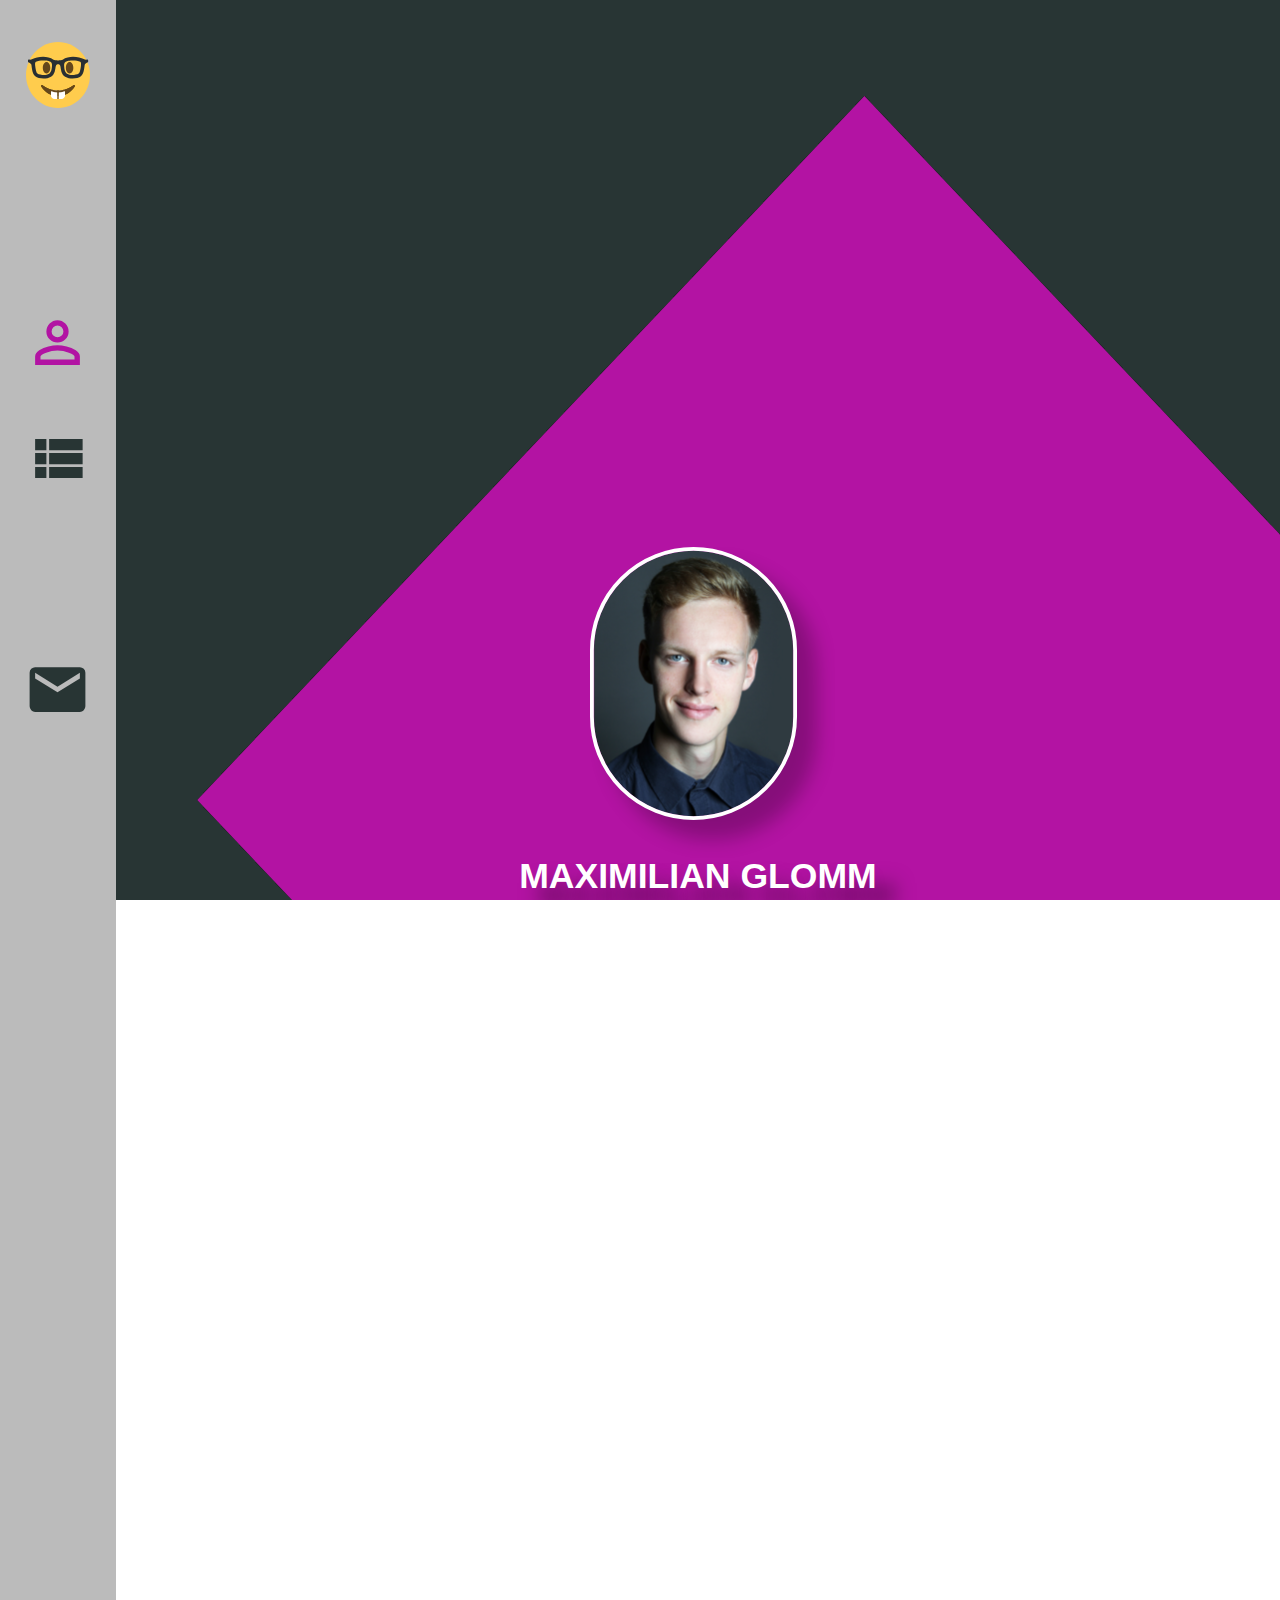
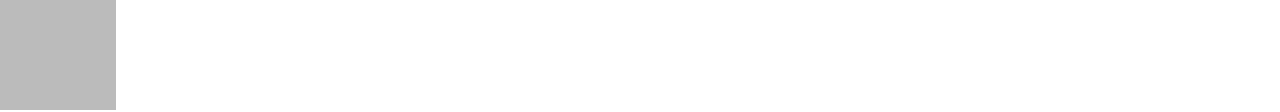
<file: profil.html>
<!DOCTYPE html>
<html lang="en">
<head>
    <meta charset="UTF-8">
    <meta name="viewport" content="width=device-width, initial-scale=1.0">
    <meta http-equiv="X-UA-Compatible" content="ie=edge">
    <link rel="stylesheet" href="css/main.css">
    <link rel="stylesheet" href="css/profil.css">
    <link rel="stylesheet" href="css/zoom.css">
    <link href="https://fonts.googleapis.com/icon?family=Material+Icons" rel="stylesheet">
    <title>Web Design Maximilian Glomm</title>

</head>
<body>
    <div class="sidebar">
        <nav class="mynav">
            <a href="index.html">
                <img src="img/Emoji.svg" class="logo">
            </a>
            <ul>
                <li><a href="#"><i class="material-icons active">perm_identity</i></a></li>
                <li><a href="projekte.html"><i class="material-icons">view_list</i></a></li>
                <li><a href="skills.html"><i class="material-icons">bar_chart</i></a></li>
                <li><a href="kontakt.html"><i class="material-icons">email</i></a></li>
            </ul>
        </nav>
    </div>
    <div class="main">

        <img src="https://bsgmg18.github.io/MeMe/img/me.svg" alt="">
        <h3>MAXIMILIAN GLOMM</h3>
        <div class="grid-container">
            <div class="grid-item">
                <p>2017 - <br> heute</p>
            </div>
            <div class="grid-item grid-item-color">
                <p>Wirtschaftsinformatik <br> Bachelor, TH Brandenburg</p>
            </div>
        </div>
    </div>
</body>
</html>
</file>
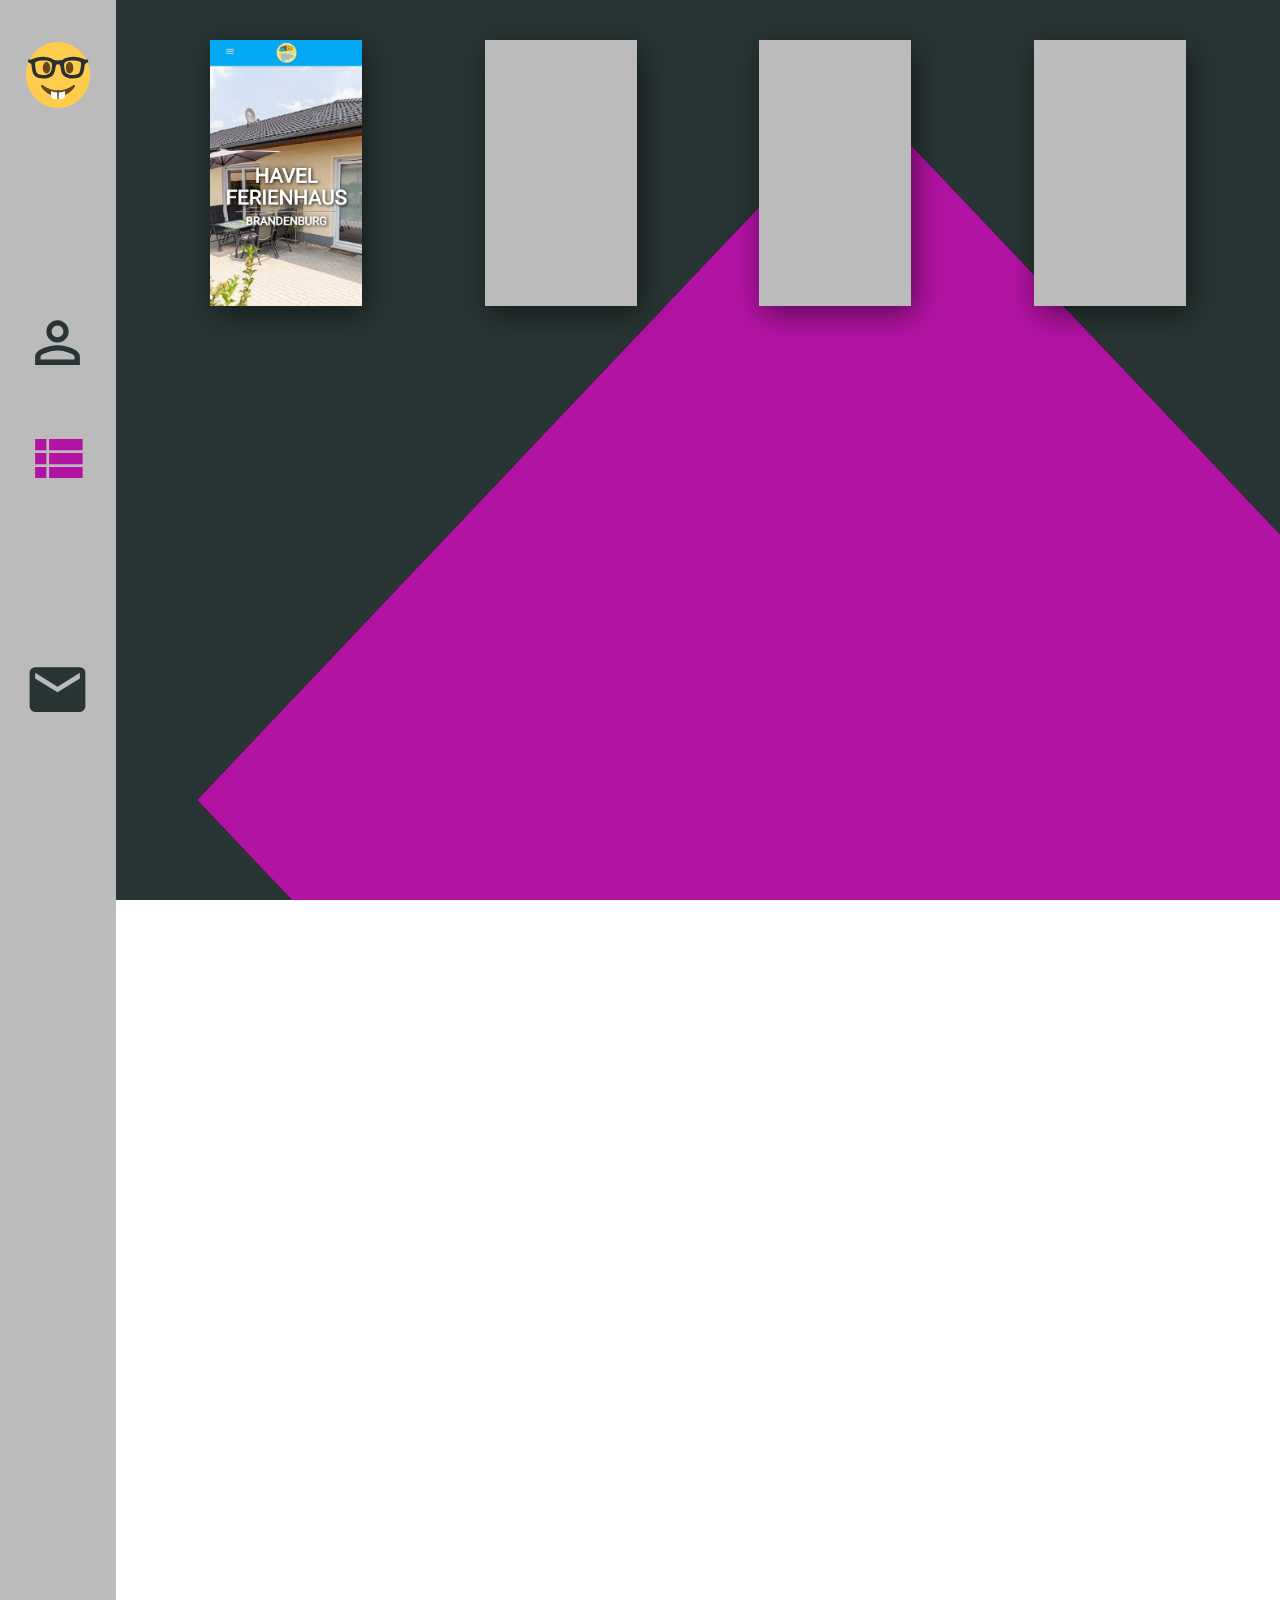
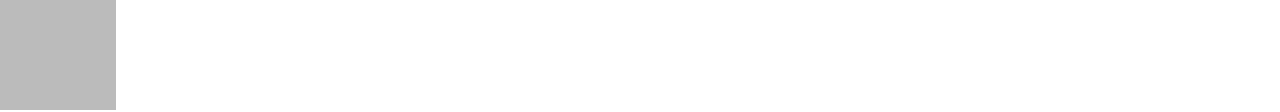
<file: projekte.html>
<!DOCTYPE html>
<html lang="en">
<head>
    <meta charset="UTF-8">
    <meta name="viewport" content="width=device-width, initial-scale=1.0">
    <meta http-equiv="X-UA-Compatible" content="ie=edge">
    <link rel="stylesheet" href="css/main.css">
    <link rel="stylesheet" href="css/projekte.css">
    <link rel="stylesheet" href="css/zoom.css">
    <link href="https://fonts.googleapis.com/icon?family=Material+Icons" rel="stylesheet">
    
    <title>Web Design Maximilian Glomm</title>

</head>
<body>
    <div class="sidebar">
        <nav class="mynav">
            <a href="index.html">
                <img src="img/Emoji.svg" class="logo">
            </a>
            <ul>
                <li><a href="profil.html"><i class="material-icons">perm_identity</i></a></li>
                <li><a href="#"><i class="material-icons active">view_list</i></a></li>
                <li><a href="skills.html"><i class="material-icons">bar_chart</i></a></li>
                <li><a href="kontakt.html"><i class="material-icons">email</i></a></li>
            </ul>
        </nav>
    </div>
    <div class="main">
        <div class="flex-container">
            <div class="flex-item">
                <a href="http://havelferienhaus.com/"><img src="https://bsgmg18.github.io/MeMe/img/ferienhaus.jpg" alt=""></a>
            </div>
            <div class="flex-item">
                <a href=""><img src="https://bsgmg18.github.io/MeMe/img/default.jpg" alt=""></a>
            </div>
            <div class="flex-item">
                <a href=""><img src="https://bsgmg18.github.io/MeMe/img/default.jpg" alt=""></a>
            </div>
            <div class="flex-item">
                <a href=""><img src="https://bsgmg18.github.io/MeMe/img/default.jpg" alt=""></a>
            </div>
        </div>
    </div>
</body>
</html>
</file>
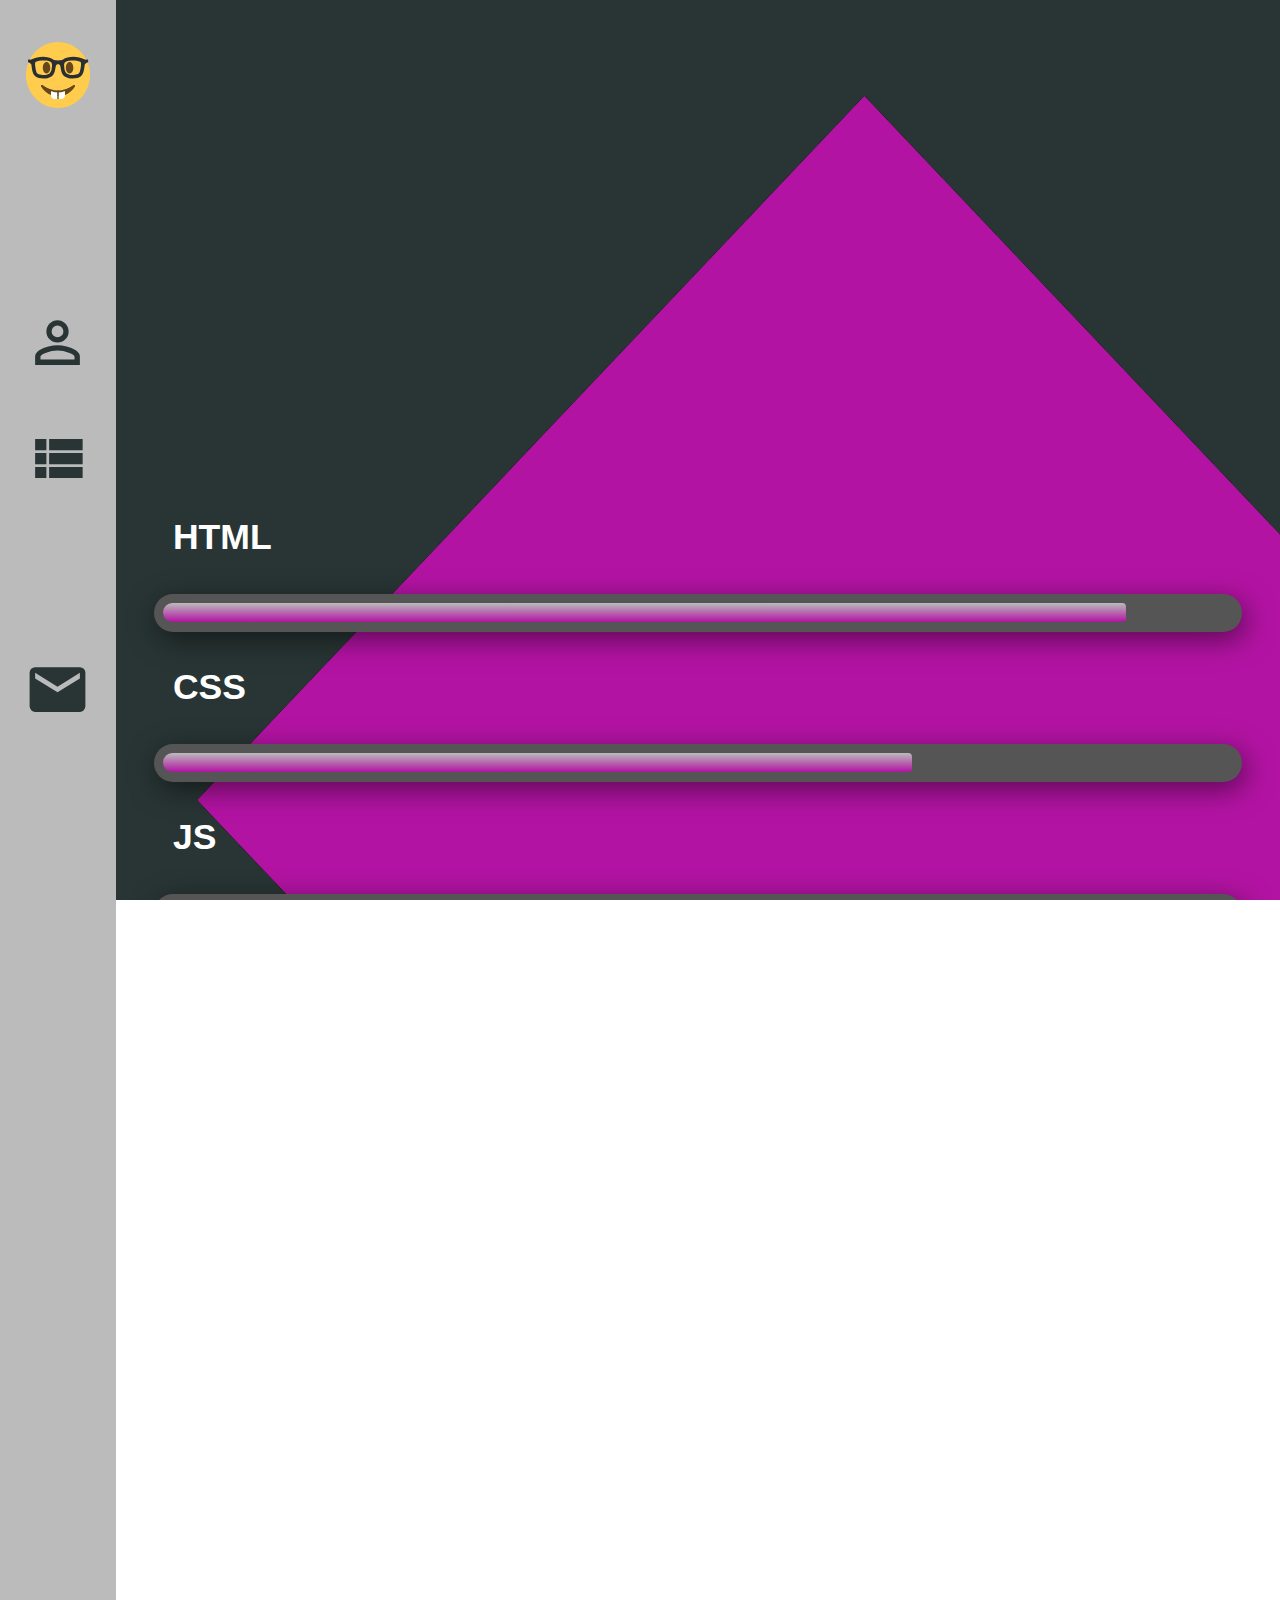
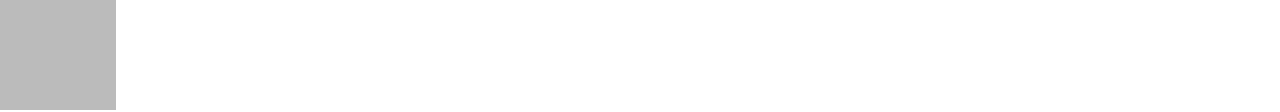
<file: skills.html>
<!DOCTYPE html>
<html lang="en">
<head>
    <meta charset="UTF-8">
    <meta name="viewport" content="width=device-width, initial-scale=1.0">
    <meta http-equiv="X-UA-Compatible" content="ie=edge">
    <link rel="stylesheet" href="css/main.css">
    <link rel="stylesheet" href="css/skills.css">
    <link rel="stylesheet" href="css/zoom.css">
    <link href="https://fonts.googleapis.com/icon?family=Material+Icons" rel="stylesheet">
    <title>Web Design Maximilian Glomm</title>

</head>
<body>
    <div class="sidebar">
        <nav class="mynav">
            <a href="index.html">
                <img src="img/Emoji.svg" class="logo">
            </a>
            <ul>
                <li><a href="profil.html"><i class="material-icons">perm_identity</i></a></li>
                <li><a href="projekte.html"><i class="material-icons">view_list</i></a></li>
                <li><a href="#"><i class="material-icons active">bar_chart</i></a></li>
                <li><a href="kontakt.html"><i class="material-icons">email</i></a></li>
            </ul>
        </nav>
    </div>
    <div class="main">
        <h3>HTML</h3>
            <div class="progress lila">
                    <span style="width: 90%"></span>
                </div>
        <h3>CSS</h3>
                <div class="progress lila">
                    <span style="width: 70%"></span>
                </div>
        <h3>JS</h3>
                <div class="progress lila">
                    <span style="width: 40%"></span>
                </div>
        <h3>PHP</h3>
                <div class="progress lila">
                    <span style="width: 60%"></span>
                </div>
        <h3>SQL</h3>
                <div class="progress lila">
                    <span style="width: 80%"></span>
            </div>
    </div>
</body>
</html>
</file>
<file: css/main.css>
html, body{
    margin: 0;
    padding: 0;
    height: 100vh;
    overflow: hidden;
}

.sidebar{
    height: inherit;
    width: 61px;
    position: fixed;
    z-index: 1;
    top: 0;
    left: 0;
    background-color: #BBBBBB;
    text-align: center;
    overflow: auto;
}

.sidebar img{
    margin-top: 22px;
}

.sidebar .mynav ul{
    margin: 0;
    padding: 0;
    margin-top: 80px;
}

.sidebar .mynav ul li{
    list-style-type: none;
}

i.material-icons{
    margin-top: 22px;
    font-size: 35px;
    color: #283534;
}

i.active{
    color: #B213A3;
}

.main{
    height: inherit;
    background-color: #283534;
    color: white;
    padding-top: 1px;
    margin-left: 61px;
    overflow: auto;

    background-image: url('https://bsgmg18.github.io/MeMe/img/Viereck.svg');
    background-repeat: no-repeat;
    background-position: center;
    background-size: 100vw 50em;
}

@media only screen and (max-width: 470px){
    .hideLess470{
      display: none;
    }
  }
</file>
<file: css/profil.css>
.main{
    height: inherit;
    display: flex;
    flex-direction: column;
    align-items: center;
    justify-content: center;
    font-family: Roboto Mono, sans-serif;
    font-style: normal;
    font-size: 16px;
    text-align: center;
}

.main h3{
    margin-top: -1px;
    font-weight: bold;
    margin-bottom: 40px;
    text-shadow: 10px 10px 10px rgba(0, 0, 0, 0.5);
}

.main p{
    line-height: 25px;
}

.main img{
    margin-left: 15px;
}

.grid-container{
    display: grid;
    grid-template-columns: auto auto;
    box-shadow: 2px 4px 15px rgba(0, 0, 0, 0.5);
}

.grid-item{
    background-color: rgba(187, 187, 187, 1);
/*     border: 1px solid rgba(40, 53, 52, 1); */
    padding: 10px;
    text-align: center;
}

.grid-item-color{
    background-color: rgba(187, 187, 187, 0.699);
}

@media only screen and (max-width: 370px){
    .grid-container{
        grid-template-columns: auto;
    }

    .grid-item{
        padding: 0px 10px;
    }
  }
</file>
<file: css/zoom.css>
@media only screen and (max-width: 600px){
    
}

@media only screen and (min-width: 600px){
    
}

@media only screen and (min-width: 760px){
    .main, .sidebar{
        zoom: 160%;
    }
}

@media only screen and (min-width: 992px){
    .main, .sidebar{
        zoom: 200%;
    }
}


@media only screen and (min-width: 1200px){
    .main, .sidebar{
        zoom: 190%;
    }
}
</file>
<file: css/projekte.css>
.flex-container{
    display: flex;
    flex-direction: row;
    flex-flow: wrap;
    justify-content: space-evenly;
}

.flex-item{
    margin: 20px 15px 20px 15px;
}

.flex-item a{
    height: 0px;
}

.flex-item img{
    width: 80px;
    height: 140px;
    box-shadow: 2px 4px 15px rgba(0, 0, 0, 0.5);
}
</file>
<file: css/skills.css>
.main{
  display: flex;
  flex-direction: column;
  justify-content: center;
}

h3{
  margin-left: 30px;
  font-family: Roboto Mono, sans-serif;
}

.progress { 
	height: 10px;
	position: relative;
	background: #555;
	-moz-border-radius: 25px;
	-webkit-border-radius: 25px;
	border-radius: 25px;
	padding: 5px;
  /* box-shadow: inset 0 -1px 1px rgba(255,255,255,0.3); */
  box-shadow: 2px 4px 15px rgba(0, 0, 0, 0.5);
  margin: 0px 20px;
}

.progress > span {
    display: block;
    height: 10px;
    border-top-right-radius: 8px;
    border-bottom-right-radius: 8px;
    border-top-left-radius: 20px;
    border-bottom-left-radius: 20px;
    position: relative;
  }

  .lila > span {
    background-color: #B213A3;
    background-image: linear-gradient(to bottom, rgb(187, 187, 187), #B213A3);
  }
</file>
